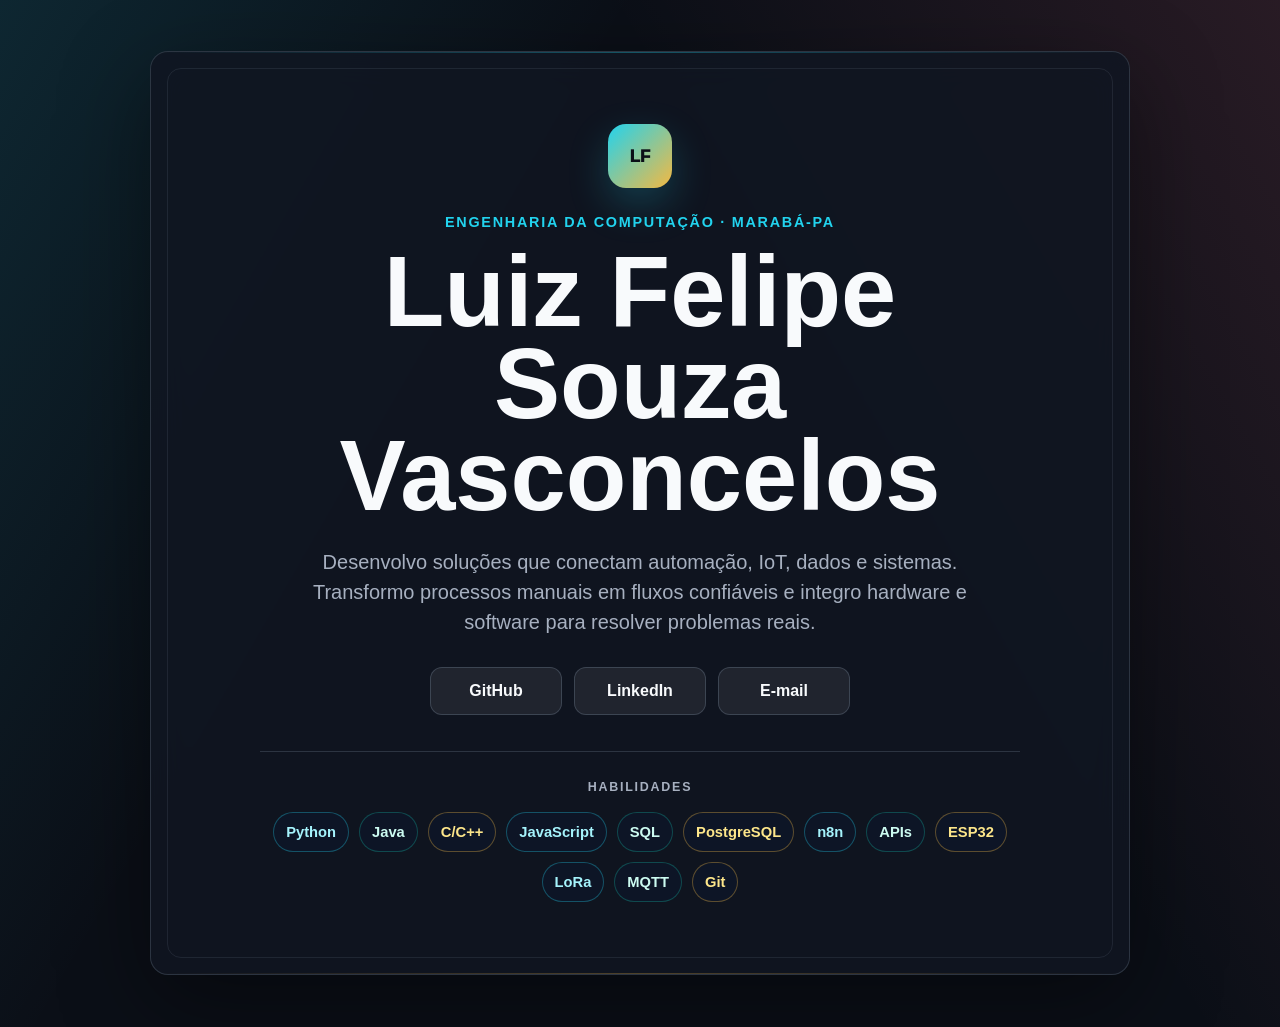
<file: index.html>
<!doctype html>
<html lang="pt-BR">
  <head>
    <meta charset="utf-8" />
    <meta name="viewport" content="width=device-width, initial-scale=1" />
    <title>Luiz Felipe | Portfólio</title>
    <meta
      name="description"
      content="Portfólio simples de Luiz Felipe Souza Vasconcelos: automação, IoT, dados e integração de sistemas."
    />
    <meta name="theme-color" content="#0b0f17" />
    <meta property="og:title" content="Luiz Felipe | Portfólio" />
    <meta
      property="og:description"
      content="Automação, IoT, dados e integração de sistemas."
    />
    <link rel="canonical" href="https://xnmab.tech/" />
    <style>
      :root {
        --bg: #0b0f17;
        --panel: rgba(16, 22, 33, 0.88);
        --panel-strong: #111827;
        --text: #f8fafc;
        --muted: #a7b0c0;
        --line: rgba(148, 163, 184, 0.22);
        --cyan: #22d3ee;
        --teal: #14b8a6;
        --amber: #f4b942;
        --pink: #fb7185;
        --shadow: 0 28px 90px rgba(0, 0, 0, 0.42);
      }

      * {
        box-sizing: border-box;
      }

      html {
        min-height: 100%;
      }

      body {
        min-height: 100%;
        margin: 0;
        color: var(--text);
        background:
          linear-gradient(120deg, rgba(34, 211, 238, 0.12), transparent 34%),
          linear-gradient(240deg, rgba(251, 113, 133, 0.12), transparent 36%),
          var(--bg);
        font-family: Inter, Avenir, "Segoe UI", Arial, sans-serif;
        line-height: 1.5;
      }

      a {
        color: inherit;
        text-decoration: none;
      }

      :focus-visible {
        outline: 3px solid rgba(244, 185, 66, 0.95);
        outline-offset: 4px;
      }

      .page-shell {
        display: grid;
        place-items: center;
        min-height: 100svh;
        padding: clamp(18px, 4vw, 52px);
      }

      .card {
        position: relative;
        isolation: isolate;
        display: grid;
        justify-items: center;
        width: min(980px, 100%);
        overflow: hidden;
        padding: clamp(28px, 7vw, 72px);
        text-align: center;
        background: var(--panel);
        border: 1px solid var(--line);
        border-radius: 18px;
        box-shadow: var(--shadow);
        backdrop-filter: blur(18px);
      }

      .card::before,
      .card::after {
        content: "";
        position: absolute;
        pointer-events: none;
        z-index: -1;
      }

      .card::before {
        inset: 0;
        background:
          linear-gradient(90deg, transparent, rgba(34, 211, 238, 0.34), transparent) top / 100% 1px no-repeat,
          linear-gradient(90deg, transparent, rgba(244, 185, 66, 0.28), transparent) bottom / 100% 1px no-repeat;
      }

      .card::after {
        inset: 16px;
        border: 1px solid rgba(148, 163, 184, 0.12);
        border-radius: 14px;
      }

      .mark {
        display: grid;
        place-items: center;
        width: 64px;
        height: 64px;
        margin-bottom: 24px;
        color: var(--bg);
        background: linear-gradient(135deg, var(--cyan), var(--amber));
        border-radius: 18px;
        font-size: 1.05rem;
        font-weight: 950;
        box-shadow: 0 16px 40px rgba(34, 211, 238, 0.22);
      }

      .eyebrow {
        margin: 0 0 12px;
        color: var(--cyan);
        font-size: clamp(0.76rem, 2.2vw, 0.9rem);
        font-weight: 900;
        letter-spacing: 0.12em;
        text-transform: uppercase;
      }

      h1 {
        max-width: 820px;
        margin: 0;
        font-size: clamp(2.75rem, 8.5vw, 6.2rem);
        line-height: 0.93;
        letter-spacing: 0;
      }

      .summary {
        max-width: 720px;
        margin: 24px 0 0;
        color: var(--muted);
        font-size: clamp(1rem, 2.4vw, 1.25rem);
      }

      .socials {
        display: flex;
        flex-wrap: wrap;
        justify-content: center;
        gap: 12px;
        width: 100%;
        margin-top: 30px;
      }

      .socials a {
        display: inline-flex;
        align-items: center;
        justify-content: center;
        min-width: 132px;
        min-height: 48px;
        padding: 0 18px;
        color: var(--text);
        background: rgba(255, 255, 255, 0.07);
        border: 1px solid rgba(148, 163, 184, 0.25);
        border-radius: 12px;
        font-weight: 900;
        transition: transform 160ms ease, border-color 160ms ease, background 160ms ease;
      }

      .socials a:hover {
        transform: translateY(-2px);
        border-color: rgba(34, 211, 238, 0.7);
        background: rgba(34, 211, 238, 0.12);
      }

      .socials a:nth-child(2):hover {
        border-color: rgba(20, 184, 166, 0.75);
        background: rgba(20, 184, 166, 0.13);
      }

      .socials a:nth-child(3):hover {
        border-color: rgba(244, 185, 66, 0.75);
        background: rgba(244, 185, 66, 0.12);
      }

      .skills {
        width: min(760px, 100%);
        margin-top: 36px;
        padding-top: 26px;
        border-top: 1px solid var(--line);
      }

      .skills-title {
        margin: 0 0 16px;
        color: var(--muted);
        font-size: 0.78rem;
        font-weight: 900;
        letter-spacing: 0.14em;
        text-transform: uppercase;
      }

      .skill-list {
        display: flex;
        flex-wrap: wrap;
        justify-content: center;
        gap: 10px;
      }

      .skill-list span {
        padding: 8px 12px;
        color: #dbeafe;
        background: rgba(15, 23, 42, 0.72);
        border: 1px solid rgba(148, 163, 184, 0.22);
        border-radius: 999px;
        font-size: 0.92rem;
        font-weight: 850;
      }

      .skill-list span:nth-child(3n + 1) {
        color: #a5f3fc;
        border-color: rgba(34, 211, 238, 0.32);
      }

      .skill-list span:nth-child(3n + 2) {
        color: #ccfbf1;
        border-color: rgba(20, 184, 166, 0.32);
      }

      .skill-list span:nth-child(3n) {
        color: #fde68a;
        border-color: rgba(244, 185, 66, 0.34);
      }

      @media (max-width: 720px) {
        .page-shell {
          align-items: stretch;
          padding: 14px;
        }

        .card {
          min-height: calc(100svh - 28px);
          justify-content: center;
          padding: 28px 18px;
          border-radius: 16px;
        }

        .card::after {
          inset: 10px;
          border-radius: 12px;
        }

        .mark {
          width: 56px;
          height: 56px;
          margin-bottom: 20px;
          border-radius: 16px;
        }

        h1 {
          font-size: clamp(2.55rem, 14.5vw, 4.55rem);
        }

        .summary {
          margin-top: 20px;
        }

        .socials {
          gap: 10px;
        }

        .socials a {
          flex: 1 1 130px;
          min-width: 0;
        }

        .skills {
          margin-top: 28px;
          padding-top: 22px;
        }
      }

      @media (max-width: 420px) {
        .socials a {
          flex-basis: 100%;
        }

        .skill-list {
          gap: 8px;
        }

        .skill-list span {
          font-size: 0.86rem;
        }
      }
    </style>
  </head>
  <body>
    <main class="page-shell">
      <section class="card" aria-label="Portfólio de Luiz Felipe">
        <span class="mark">LF</span>
        <p class="eyebrow">Engenharia da Computação · Marabá-PA</p>
        <h1>Luiz Felipe Souza Vasconcelos</h1>
        <p class="summary">
          Desenvolvo soluções que conectam automação, IoT, dados e sistemas.
          Transformo processos manuais em fluxos confiáveis e integro hardware
          e software para resolver problemas reais.
        </p>

        <div class="socials" aria-label="Redes e contato">
          <a href="https://github.com/felipexn" target="_blank" rel="noopener">
            GitHub
          </a>
          <a
            href="https://www.linkedin.com/in/luiz-felipe-souza-vasconcelos"
            target="_blank"
            rel="noopener"
          >
            LinkedIn
          </a>
          <a href="mailto:xnlipe@gmail.com">E-mail</a>
        </div>

        <div class="skills" aria-label="Habilidades">
          <p class="skills-title">Habilidades</p>
          <div class="skill-list">
            <span>Python</span>
            <span>Java</span>
            <span>C/C++</span>
            <span>JavaScript</span>
            <span>SQL</span>
            <span>PostgreSQL</span>
            <span>n8n</span>
            <span>APIs</span>
            <span>ESP32</span>
            <span>LoRa</span>
            <span>MQTT</span>
            <span>Git</span>
          </div>
        </div>
      </section>
    </main>
  </body>
</html>
</file>
